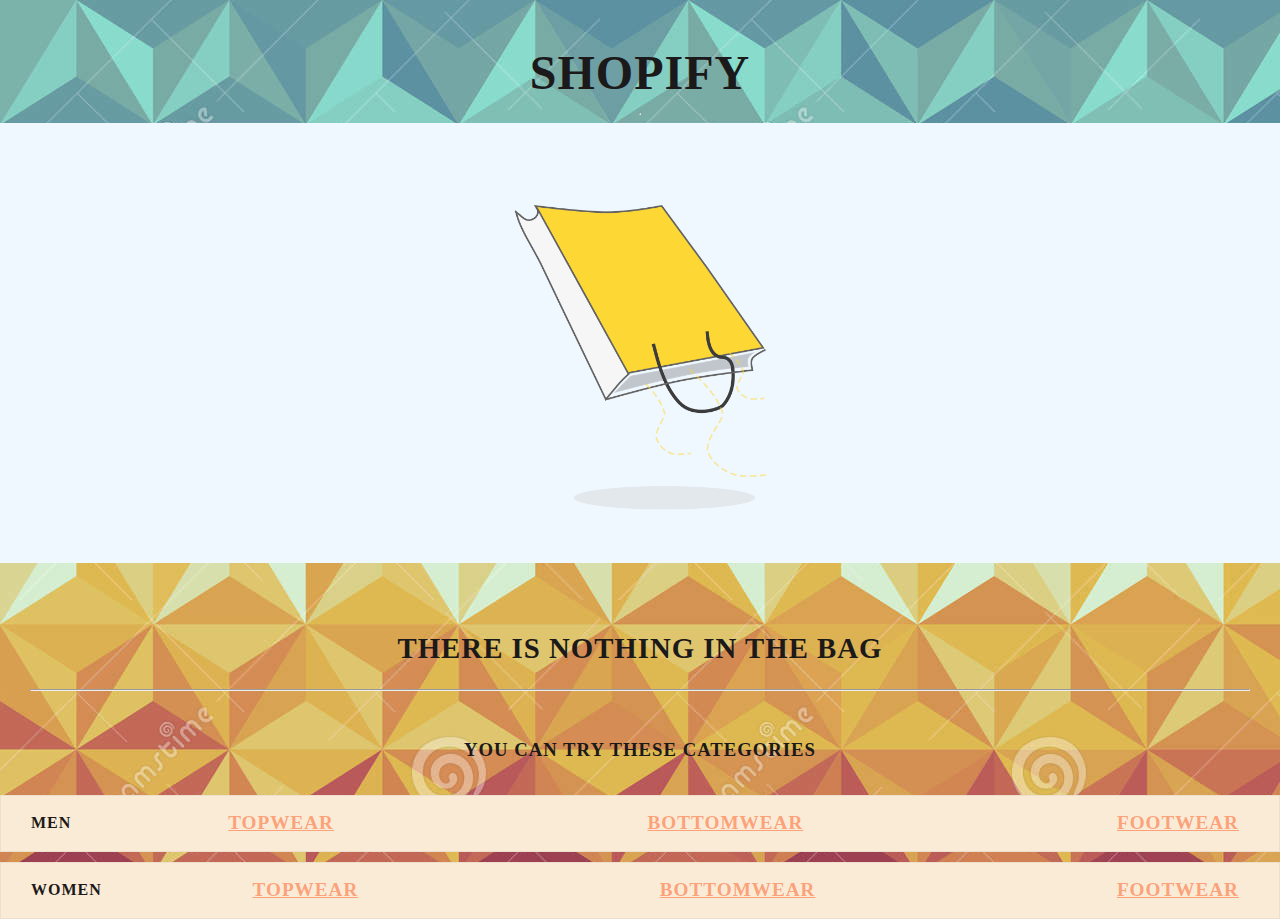
<file: cart.html>
<!DOCTYPE html>
<html lang="en">
<head>
    <meta charset="UTF-8">
    <meta http-equiv="X-UA-Compatible" content="IE=edge">
    <meta name="viewport" content="width=device-width, initial-scale=1.0">
    <title>Cart page</title>
    <link rel="stylesheet" href="cart.css">
    
</head>
<body>
    <div class="site-name">
        <strong>Shopify</strong>
        <hr>
    </div>   
        <div class="cart-image">
            <a href="index.html"><img src="images/bag.png" class="bag-img"></a>
        </div>
        <div class="nothing-text">
            <h2>There is nothing in the bag</h2>
            <hr>
        </div>
        <div class="cat-text">
        <h3>you can try these categories</h3>
        </div>
        <div class="meno">
            <p>MEN</p> <span><a href="#">Topwear</a></span><br><span><a href="#">Bottomwear</a></span> 
            <br>
            <span><a href="#">Footwear</a></span> 
         </div>
         <div class="women">
            <p>Women</p> <span><a href="#">Topwear</a></span><br><span><a href="#">Bottomwear</a></span> 
            <br>
            <span><a href="#">Footwear</a></span> 
         </div>
</body>
</html>
</file>
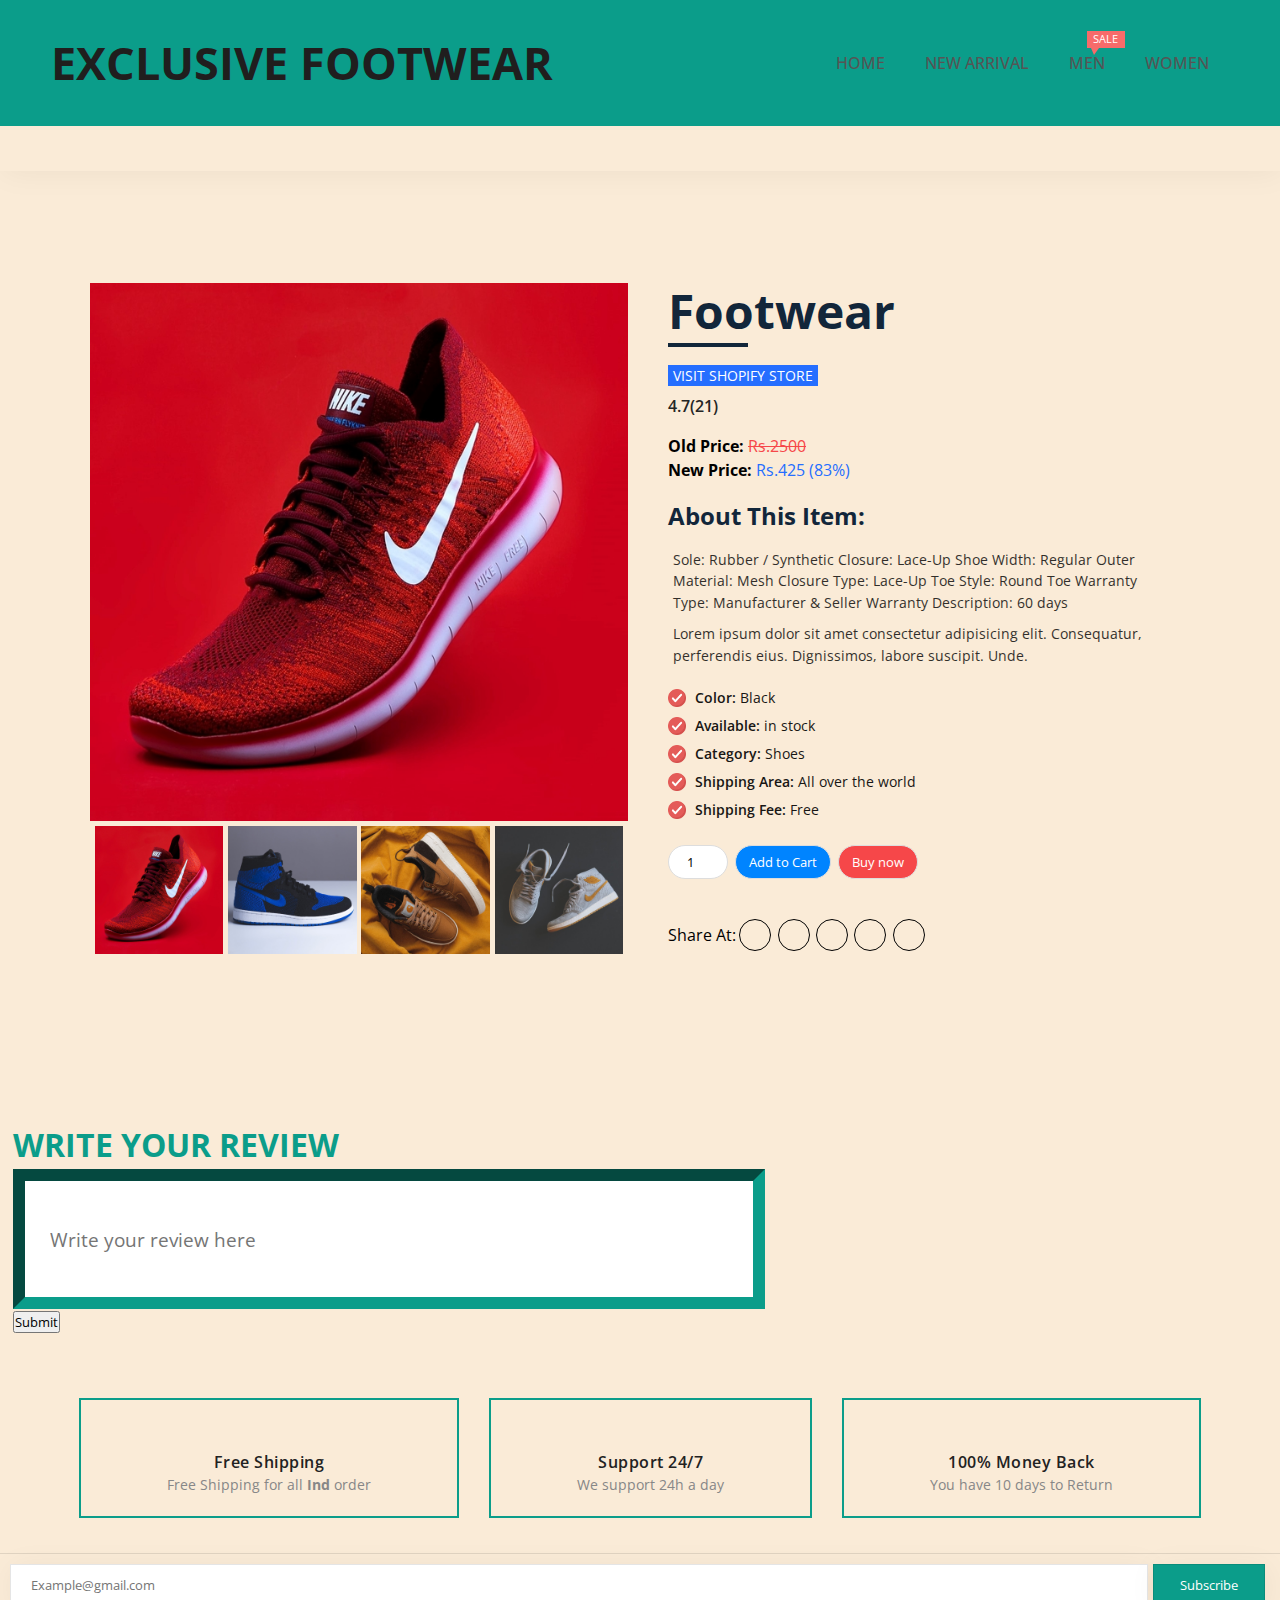
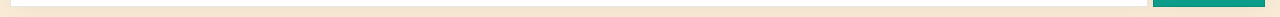
<file: shoe.html>
<!DOCTYPE html>
<html>
  <head>
    <meta charset="utf-8">
    <meta http-equiv="X-UA-Compatible" content="IE=edge">
    <title>Product Card/Page</title>
    <meta name="viewport" content="width=device-width, initial-scale=1">
    <link rel="stylesheet" href="shoestyle.css">
    <link rel="stylesheet" href="style6.css">
    <link rel="stylesheet" href="https://cdnjs.cloudflare.com/ajax/libs/font-awesome/5.15.1/css/all.min.css" integrity="sha512-+4zCK9k+qNFUR5X+cKL9EIR+ZOhtIloNl9GIKS57V1MyNsYpYcUrUeQc9vNfzsWfV28IaLL3i96P9sdNyeRssA==" crossorigin="anonymous" />
  </head>
  <body>
    
    <nav> 
<!--menu-bar----------------------------------------->
<div class="navigation">
   <!--logo------------>
   <div id="titl">
     <strong>EXCLUSIVE FOOTWEAR</strong>
   </div>
   <!--menu-icon------------->
   <div class="toggle"></div>
   <!--menu----------------->
   <ul class="menu">
       <li><a href="index.html">Home</a></li>
       <li  class="shop"><a href="#ok" >New Arrival</a></li>
       <li><a href="#bye">Men</a>
           <!--lable---->
           <span class="sale-lable">Sale</span>
       </li>
       <li><a href="#tata">Women</a></li>
       
   </ul>
   </div>
</nav>
    
    <div class = "card-wrapper">
      <div class = "card">
        <!-- card left -->
        <div class = "product-imgs">
          <div class = "img-display">
            <div class = "img-showcase">
              <img src = "shoes_images/shoe_1.jpg" alt = "shoe image">
              <img src = "shoes_images/shoe_2.jpg" alt = "shoe image">
              <img src = "shoes_images/shoe_3.jpg" alt = "shoe image">
              <img src = "shoes_images/shoe_4.jpg" alt = "shoe image">
            </div>
          </div>
          <div class = "img-select">
            <div class = "img-item">
              <a href = "#" data-id = "1">
                <img src = "shoes_images/shoe_1.jpg" alt = "shoe image">
              </a>
            </div>
            <div class = "img-item">
              <a href = "#" data-id = "2">
                <img src = "shoes_images/shoe_2.jpg" alt = "shoe image">
              </a>
            </div>
            <div class = "img-item">
              <a href = "#" data-id = "3">
                <img src = "shoes_images/shoe_3.jpg" alt = "shoe image">
              </a>
            </div>
            <div class = "img-item">
              <a href = "#" data-id = "4">
                <img src = "shoes_images/shoe_4.jpg" alt = "shoe image">
              </a>
            </div>
          </div>
        </div>
        <!-- card right -->
        <div class = "product-content">
          <h2 class = "product-title">Footwear</h2>
          <a href = "#" class = "product-link">visit Shopify Store</a>
          <div class = "product-rating">
            <i class = "fas fa-star"></i>
            <i class = "fas fa-star"></i>
            <i class = "fas fa-star"></i>
            <i class = "fas fa-star"></i>
            <i class = "fas fa-star-half-alt"></i>
            <span>4.7(21)</span>
          </div>

          <div class = "product-price">
            <p class = "last-price">Old Price: <span>Rs.2500</span></p>
            <p class = "new-price">New Price: <span>Rs.425 (83%)</span></p>
          </div>

          <div class = "product-detail">
            <h2>about this item: </h2>
            <p>Sole: Rubber / Synthetic
              Closure: Lace-Up
              Shoe Width: Regular
              Outer Material: Mesh
              Closure Type: Lace-Up
              Toe Style: Round Toe
              Warranty Type: Manufacturer & Seller
              Warranty Description: 60 days
              </p>
            <p>Lorem ipsum dolor sit amet consectetur adipisicing elit. Consequatur, perferendis eius. Dignissimos, labore suscipit. Unde.</p>
            <ul>
              <li>Color: <span>Black</span></li>
              <li>Available: <span>in stock</span></li>
              <li>Category: <span>Shoes</span></li>
              <li>Shipping Area: <span>All over the world</span></li>
              <li>Shipping Fee: <span>Free</span></li>
            </ul>
          </div>

          <div class = "purchase-info">
            <input type = "number" min = "0" value = "1">
            <button type = "button" class = "btn" style="background-color: rgb(0, 132, 255);">
              Add to Cart <i class = "fas fa-shopping-cart"></i>
            </button>
            <a href="pay2.html"><button type = "button" class = "btn">Buy now</button></a>
          </div>

          <div class = "social-links">
            <p>Share At: </p>
            <a href = "#">
              <i class = "fab fa-facebook-f"></i>
            </a>
            <a href = "#">
              <i class = "fab fa-twitter"></i>
            </a>
            <a href = "#">
              <i class = "fab fa-instagram"></i>
            </a>
            <a href = "#">
              <i class = "fab fa-whatsapp"></i>
            </a>
            <a href = "#">
              <i class = "fab fa-pinterest"></i>
            </a>
          </div>
        </div>
      </div>
    </div>
  <div class="cmnt">
    <h1 style="color: #0b9d8a;">WRITE YOUR REVIEW</h1>
    <form  method="post">
      <input name="comments" id="comments" style="width:60%;height:140px;padding:2%;font-size:1.2em;border:12px inset #0b9d8a;" placeholder="Write your review here">
    </input><br>
      <input type="submit" value="Submit">
      </form>
  </div>
  <section class="services">
    <!--services-box---------->
    <div class="services-box">
        <i class="fas fa-shipping-fast"></i>
        <span>Free Shipping</span>
        <p>Free Shipping for all <strong>Ind</strong> order</p>
    </div>
    <!--services-box---------->
    <div class="services-box">
        <i class="fas fa-headphones-alt"></i>
        <span>Support 24/7</span>
        <p>We support 24h a day</p>
    </div>
    <!--services-box---------->
    <div class="services-box">
        <i class="fas fa-sync"></i>
        <span>100% Money Back</span>
        <p>You have 10 days to Return</p>
    </div>
    
</section>
<!--footer---------------------------->
<footer>

    <!--subcribe---------------->
    <div class="subscribe">
        <form>
        <input type="email" placeholder="Example@gmail.com" required/>
        <input type="submit" value="Subscribe">
        </form>
    </div>
</footer>

    
    <script src="script.js"></script>
  </body>
</html>
</file>
<file: cart.css>
body{
    margin:0px;
    padding: 0px;
    font-family: poppins;
    background-image: url(images/background.jpg);
}
.site-name strong{
    font-size: 3rem;
    letter-spacing: 1px;
    color: #1b1919;
    text-transform: uppercase;
    font-weight: 600;
    margin-top: 40px;
    padding: 5px 30px;
    
}
.site-name{
    display: flex;
    justify-content: center;
    align-items: center;
    flex-direction: column;
}
.cart-image{
    
    background-color: aliceblue;
    
 
}
.bag-img{
   height:34vh;
   margin: 30px;
   padding-top: 30px;
   align-content: flex-end;
   justify-content: center;
   position: relative;
   margin-left: auto;
   margin-right: auto;
   display: block;
}
.nothing-text{
    font-size: 1.2rem;
    letter-spacing: 1px;
    color: #1b1919;
    text-transform: uppercase;
    font-weight: 600;
    margin-top: 40px;
    padding: 5px 30px;
    
    text-align: center;
}
.cat-text{
    letter-spacing: 1px;
    color: #1b1919;
    text-transform: uppercase;
    font-weight: 600;
    margin-top: 10px;
    padding: 5px 30px;
    
    text-align: center;
}
.meno,.women{
    letter-spacing: 1px;
    color: #1b1919;
    text-transform: uppercase;
    font-weight: 600;
    margin-top: 10px;
    padding: 5px 30px;
    
    text-align: center;
    display: flex;
    height: 5vh;
    border: 1px solid rgba(0,0,0,0.05);
    justify-content: center;
    align-items: center;
    background-color: antiquewhite;
    justify-content: space-between;
}
 a{
    text-decoration: underline;
    margin: 0px 10px;
    font-size: 1.2rem;
    color: rgba(253, 129, 80, 0.7);
}
  a:hover{

    color: #0b9d8a;
    transition: all ease 0.3s;
}
</file>
<file: shoestyle.css>
@import url('https://fonts.googleapis.com/css2?family=Open+Sans:wght@300;400;600;700;800&display=swap');

*{
    box-sizing: border-box;
    padding: 0;
    margin: 0;
    font-family: 'Open Sans', sans-serif;
}
body{
    line-height: 1.5;
}
ul{
    list-style: none;
}
a{
    text-decoration: none;
}
nav{
    width:98.77vw;
    box-shadow: 2px 2px 30px rgba(0,0,0,0.05);
    z-index: 100;

    position: sticky;
    top: 0;
    height: 19vh;
}
.navigation{
    display: flex;
    justify-content: space-between;
    align-items: center;
    padding: 0vw 4vw;
    background-color: #0b9d8a;
    height: 14vh;
}
#titl{
    font-size: 5vh;
    color: rgb(32, 30, 30);
}
.menu{
    display: flex;
}
.menu li{
    position: relative;
    margin: 20px;
    display: flex;
    text-transform: uppercase;
    font-weight: 500;
}
.menu li a{
    color: #555555;
}

.menu a:hover,
.right-menu a:hover,
.search-cancel:hover,
.form-cancel:hover{
    color: #0b9d8a;
    transition: all ease 0.3s;
}
.sale-lable{
    width:38px;
    height: 17px;
    background-color: #f76b6a;
    color: #ffffff;
    font-weight: 400;
    display: flex;
    justify-content: center;
    align-items: center;
    font-size: 0.7rem;
    text-transform: uppercase;
    position: absolute;
    top: -20px;
    right: -20px;
}
.sale-lable:after{
    content: '';
    width:0px;
    height: 0px;
    border-bottom: 5px solid transparent;
    border-left: 3px solid transparent;
    border-top: 7px solid #f76b6a;
    border-right: 5px solid transparent;
    position: absolute;
    left: 10%;
    top: 100%;
}
.card-wrapper{
    position: relative;
    height: fit-content;
    max-width: 1100px;
    margin: 0 auto;
}
img{
    width: 100%;
    display: block;
}
.img-display{
    overflow: hidden;
}
.img-showcase{
    display: flex;
    width: 100%;
    transition: all 0.5s ease;
}
.img-showcase img{
    min-width: 100%;
}
.img-select{
    display: flex;
}
.img-item{
    margin: 0.3rem;
}
.img-item:nth-child(1),
.img-item:nth-child(2),
.img-item:nth-child(3){
    margin-right: 0;
}
.img-item:hover{
    opacity: 0.8;
}
.product-content{
    padding: 2rem 1rem;
}
.product-title{
    font-size: 3rem;
    text-transform: capitalize;
    font-weight: 700;
    position: relative;
    color: #12263a;
    margin: 1rem 0;
}
.product-title::after{
    content: "";
    position: absolute;
    left: 0;
    bottom: 0;
    height: 4px;
    width: 80px;
    background: #12263a;
}
.product-link{
    text-decoration: none;
    text-transform: uppercase;
    font-weight: 400;
    font-size: 0.9rem;
    display: inline-block;
    margin-bottom: 0.5rem;
    background: #256eff;
    color: #fff;
    padding: 0 0.3rem;
    transition: all 0.5s ease;
}
.product-link:hover{
    opacity: 0.9;
}
.product-rating{
    color: #ffc107;
}
.product-rating span{
    font-weight: 600;
    color: #252525;
}
.product-price{
    margin: 1rem 0;
    font-size: 1rem;
    font-weight: 700;
}
.product-price span{
    font-weight: 400;
}
.last-price span{
    color: #f64749;
    text-decoration: line-through;
}
.new-price span{
    color: #256eff;
}
.product-detail h2{
    text-transform: capitalize;
    color: #12263a;
    padding-bottom: 0.6rem;
}
.product-detail p{
    font-size: 0.9rem;
    padding: 0.3rem;
    opacity: 0.8;
}
.product-detail ul{
    margin: 1rem 0;
    font-size: 0.9rem;
}
.product-detail ul li{
    margin: 0;
    list-style: none;
    background: url(shoes_images/checked.png) left center no-repeat;
    background-size: 18px;
    padding-left: 1.7rem;
    margin: 0.4rem 0;
    font-weight: 600;
    opacity: 0.9;
}
.product-detail ul li span{
    font-weight: 400;
}
.purchase-info{
    margin: 1.5rem 0;
}
.purchase-info input,
.purchase-info .btn{
    border: 1.5px solid #ddd;
    border-radius: 25px;
    text-align: center;
    padding: 0.45rem 0.8rem;
    outline: 0;
    margin-right: 0.2rem;
    margin-bottom: 1rem;
}
.purchase-info input{
    width: 60px;
}
.purchase-info .btn{
    cursor: pointer;
    color: #fff;
}
.purchase-info .btn:first-of-type{
    background: #256eff;
}
.purchase-info .btn:last-of-type{
    background: #f64749;
}
.purchase-info .btn:hover{
    opacity: 0.9;
}
.social-links{
    display: flex;
    align-items: center;
}
.social-links a{
    display: flex;
    align-items: center;
    justify-content: center;
    width: 32px;
    height: 32px;
    color: #000;
    border: 1px solid #000;
    margin: 0 0.2rem;
    border-radius: 50%;
    text-decoration: none;
    font-size: 0.8rem;
    transition: all 0.5s ease;
}
.social-links a:hover{
    background: #000;
    border-color: transparent;
    color: #fff;
}
.cmnt{
    padding: 50px 13px;
}

@media screen and (min-width: 992px){
    .card{
        display: grid;
        grid-template-columns: repeat(2, 1fr);
        grid-gap: 1.5rem;
    }
    .card-wrapper{
        height: 100vh;
        display: flex;
        justify-content: center;
        align-items: center;
    }
    .product-imgs{
        display: flex;
        flex-direction: column;
        justify-content: center;
    }
    .product-content{
        padding-top: 0;
    }
}
</file>
<file: style6.css>
@import url('https://fonts.googleapis.com/css2?family=Poppins:ital,wght@0,100;0,200;0,300;0,400;0,500;0,600;0,700;0,800;0,900;1,100;1,200;1,300;1,400;1,500;1,600;1,700;1,800;1,900&display=swap');
body{
    margin:0px;
    padding: 0px;
    font-family: poppins;
    background-color: antiquewhite;
}
*{
    box-sizing: border-box;
}
ul{
    list-style: none;
}
a{
    text-decoration: none;
}
nav{
    width:100vw;
    box-shadow: 2px 2px 30px rgba(0,0,0,0.05);
    z-index: 100;

    position: sticky;
    top: 0;
    height: 19vh;
}
.search-button{
    height: 5vh;
    border: 1px solid rgba(0,0,0,0.05);
    display: flex;
    justify-content: center;
    align-items: center;
    background-color: antiquewhite;
}
.social-call{
    height: 5vh;
    border: 1px solid rgba(0,0,0,0.05);
    display: flex;
    justify-content: center;
    align-items: center;
    background-color: antiquewhite;
}
.social a{
    margin: 0px 5px;
    color: rgba(0,0,0,0.7);
    font-size: 0.9rem;
}
.phone{
    color: rgba(0,0,0,0.7);
    margin-left: 30px;
    font-size: 0.9rem;
}
.social a:hover{
    color: #0b9d8a;
    transition: all ease 0.3s;
}
.navigation{
    display: flex;
    justify-content: space-between;
    align-items: center;
    padding: 0vw 4vw;
    background-color: #0b9d8a;
    height: 14vh;
}
.logo img{
    height: 14vh;
    border-radius: 46%;
}
.menu{
    display: flex;
}
.menu li{
    position: relative;
    margin: 20px;
    display: flex;
    text-transform: uppercase;
    font-weight: 500;
}
.menu li a{
    color: #555555;
}
.right-menu a{
    margin: 0px 10px;
    font-size: 1.2rem;
    color: rgba(0,0,0,0.7);
}
.menu a:hover,
.right-menu a:hover,
.search-cancel:hover,
.form-cancel:hover{
    color: #0b9d8a;
    transition: all ease 0.3s;
}
.sale-lable{
    width:38px;
    height: 17px;
    background-color: #f76b6a;
    color: #ffffff;
    font-weight: 400;
    display: flex;
    justify-content: center;
    align-items: center;
    font-size: 0.7rem;
    text-transform: uppercase;
    position: absolute;
    top: -20px;
    right: -20px;
}
.sale-lable:after{
    content: '';
    width:0px;
    height: 0px;
    border-bottom: 5px solid transparent;
    border-left: 3px solid transparent;
    border-top: 7px solid #f76b6a;
    border-right: 5px solid transparent;
    position: absolute;
    left: 10%;
    top: 100%;
}
.fa-shopping-cart{
    position: relative;
}
.num-cart-product{
    position: absolute;
    top: -17px;
    right: -17px;
    width:25px;
    height: 25px;
    font-size: 0.8rem;
    border-radius: 50%;
    background-color: #e28458;
    color: #ffffff;
    display: flex;
    justify-content: center;
    align-items: center;
    font-weight: 400;
}
.search-bar{
    width:100%;
    height: 300px;
    background-color: #ffffff;
    position: fixed;
    left: 0px;
    bottom: 0px;
    display: flex;
    justify-content: center;
    box-shadow: 2px -5px 30px rgba(0,0,0,0.1);
    z-index: 101;
    animation: search 0.3s;
}
.search-input{
    width:90%;
    border-bottom: 2px solid #555555;
    display: flex;
    justify-content: center;
    align-items: center;
    height: 100px;
    margin-top: 20px;
}
.search-bar input{
    width:100%;
    padding: 30px;
    border: none;
    outline: none;
    font-size: 2rem;
    margin: 20px;
    padding: 0px 20px;
}
.search-cancel{
    color: #272727;
    font-size: 2rem;
    padding-right: 40px;
}
.search-bar{
    display: none;
}
.search-bar-active{
    display: flex;
}
@keyframes search{
    0%{
        bottom: -300px;
    }
    100%{
        bottom: 0px;
    }
}
.form{
    width:100%;
    height: 100%;
    position: fixed;
    top: 0px;
    left: 0px;
    background-color: rgba(0,0,0,0.2);
    display: flex;
    justify-content: center;
    align-items: center;
    flex-direction: column;
    z-index: 102;
}
.login-form,
.sign-up-form{
    width:420px;
    padding: 20px 10px;
    background-color: #8c94e0;
    background-image: url(images/Slider_01.jpg);
    box-shadow: 2px 2px 30px rgba(0,0,0,0.1);
    display: flex;
    justify-content: center;
    align-items: center;
    flex-direction: column;
    border-radius: 5px;
    position: relative;
 
}
.login-form form,
.sign-up-form form{
    display: flex;
    justify-content: center;
    align-items: center;
    flex-direction: column;
    width: 100%;
}
.login-form strong,
.sign-up-form strong{
    color: #272727;
    font-size: 2rem;
    margin: 2px 7px 7px 7px;
    text-transform: uppercase;
    letter-spacing: 0.5px;
    font-weight: 500;
}
.login-form input,
.sign-up-form input{
    width:90%;
    height: 45px;
    margin: 6px 0px;
    padding: 0px 10px;
    border: 1px solid rgba(0,0,0,0.1);
    outline: none;
    border-radius: 7px;
}
.login-form input::placeholder,
.sign-up-form input::placeholder{
    color: rgba(0,0,0,0.5);
}
.login-form input[type="submit"],
.sign-up-form input[type="submit"]{
    background-color: #0b9d8a;
    color: #ffffff;
    border: none;
    outline: none;
    text-transform: uppercase;
    margin-top: 10px;
    border-radius: 3px;
    box-shadow: 2px 2px 30px rgba(0,0,0,0.1);
}
.form-btns{
    width: 90%;
    display: flex;
    justify-content: space-between;
    align-items: center;
    margin-top: 10px;
}
.form-btns a{
    color: #4d4d4d;
    font-size: 0.9rem;
}
.sign-up-btn{
    border-bottom: 1px solid #868686;
    line-height: 16px;
}
.form-cancel{
    position: absolute;
    right: 20px;
    top: 10px;
    color: #868686;
}
.login-form,
.sign-up-form,
.form{
    display: none;
}
.login-active,
.login-active .login-form{
    display: flex;
    animation: fade 0.3s;
}
 
.sign-up-active,
.sign-up-active .sign-up-form{
    display: flex;
    animation: fade 0.3s;
}
@keyframes fade{
    0%{
        opacity: 0;
    }
    100%{
        opacity: 1;
    }
}
.full-slider-box{
    width:100%;
    height: 65vh;
    display: flex;
    justify-content: center;
    align-items: center;
    background-size: cover;
    background-repeat: no-repeat;
    background-position: center;
}
.f-slide-1{
    background-image: url(images/Stshirt.png);
}
.f-slide-2{
    background-image: url(images/Swomen.jpg);
}
.f-slide-3{
    background-image: url(images/Slider_04.jpg);
}
.slider-text-container{
    width:80%;
    height: 90%;
    display: flex;
    align-items: center;
}
.f-slider-text{
    display: flex;
    flex-direction: column;
    margin-right: auto;
}
.f-slider-text strong{
    color: #333333;
    font-size: 3rem;
    line-height: 55px;
    margin-top: 10px;
    letter-spacing: 1px;
}
.f-slider-text span{
    text-transform: uppercase;
    letter-spacing: 6px;
    font-weight: 500;
    color: #666666;
    font-size: 1.2rem;
}
.f-slider-btn{
    width:170px;
    height: 40px;
    display: flex;
    justify-content: center;
    align-items: center;
    color: #ffffff;
    background-color: #9d4d0b;
    text-transform: uppercase;
    letter-spacing: 2px;
    margin-top: 14px;
}
.f-slider-text strong font{
    color: #f35a1e;
}
.feature-heading{
    display: flex;
    justify-content: center;
    align-items: center;
}
.feature-heading h2{
    font-size: 1.2rem;
    letter-spacing: 1px;
    color: #1b1919;
    text-transform: uppercase;
    font-weight: 600;
    margin-top: 40px;
    padding: 5px 30px;
    border: 1px solid #e0e0e0;
}
.feature-box{
    width:155px;
    height: 160px;
    margin: 20px 20px;
    border-radius: 10px;
    overflow: hidden;
}
.feature-box a img{
    width:100%;
    height: 100%;
    object-fit: cover;
    object-position: center;
}
.item span{
    font-size: 1rem;
    font-weight: 600;
    margin: 5px;
    color: #444444;
}
.item{
    display: flex;
    flex-direction: column;
    justify-content: center;
    align-items: center;
}
#autoWidth{
    display: flex;
    justify-content: center !important;
    margin: 10px auto 40px auto;
}
.arrival-heading strong{
    font-size: 1.2rem;
    letter-spacing: 1px;
    color: #1b1919;
    text-transform: uppercase;
    font-weight: 600;
    margin-top: 40px;
    padding: 5px 30px;
    border: 1px solid #e0e0e0;
}
.arrival-heading{
    display: flex;
    justify-content: center;
    align-items: center;
    flex-direction: column;
}
.arrival-heading strong{
    color: #ffffff;
    background-color: #202020;
    font-weight: 500;
}
.arrival-heading p{
    color: #808080;
    margin: 10px;
    font-size: 0.9rem;
}
.product-container{
    width:100vw;
    display: flex;
    justify-content: center;
    flex-wrap: wrap;
    margin-top: 20px;
    align-items: center;
}
.product-box{
    display: flex;
    flex-grow: 0.5;
    flex-direction: column;
    align-items: center;
    border: 1px solid #f7f7f7;
    border-radius: 10px;
    margin: 20px;
    background-image: url(images/bs1.jpg);
    
}
.shade {
    position: absolute;
    z-index: 1;
    width: 100%;
    height: 100%;
    top: 0;
    left: 0;
    background: rgba(0, 0, 0, 0.7);
}

.product-img{
    width:200px;
    height: 210px;
    margin: 20px;
    cursor: pointer;
    position: relative;
}
.product-img img{
    width:100%;
    height: 100%;
    object-fit: contain;
    object-position: center;
}
.product-details{
    display: flex;
    flex-direction: column;
    align-items: center;
    width: 100%;
    padding: 10px 20px;
    border-top: 1px solid #f3f3f3;
}
.p-name{
    color: #eeeded;
}
.p-price{
    color: #f0eaea;
    font-size: 1.2rem;
    font-weight: 400;
}
.product-box:hover{
    box-shadow: 2px 2px 30px rgba(0,0,0,0.1);
}
.add-cart{
    position: absolute;
    right: -20px;
    top: 10px;
    width:50px;
    height: 50px;
    border-radius: 50%;
    display: flex;
    justify-content: center;
    align-items: center;
    color: #ffffff;
    background-color: #0b9d8a;
    box-shadow: 2px 2px 30px rgba(0,0,0,0.1);
    display: none;
    animation: fade 0.3s;
 
}
.add-cart:hover{
    background-color: #f76b6a;
    transition: all ease 0.2s;
}
.product-box:hover .add-cart{
    display: flex;
}
.new-arrival{
    display: flex;
    flex-direction: column;
    justify-content: center;
    align-items: center;
}
.sale{
    width:95%;
    display: flex;
    justify-content: center;
    align-items: center;
    flex-wrap: wrap;
    margin: 20px auto;
  
}
.sale-box{
    width:280px;
    border-radius: 20px;
    margin: 20px;
    position: relative;
    flex-grow: 0.5;
}
.sale-box img{
    width:100%;
    height: 100%;
    object-fit: cover;
    object-position: center right;
}
.sale-text{
    position: absolute;
    left: 20%;
    top: 50%;
    transform: translate(-20%,-50%);
    display: flex;
    flex-direction: column;
}
.sale-box a{
    color: #1b1919;
}
.sale-text strong{
    font-size: 1.2rem;
    font-weight: 500;
    width: 80%;
    line-height: 23px;
}
.banner-box{
    width:100%;
     height: 40vh;
    margin: 20px 0px;
    display: flex;
    justify-content: center;
    align-items: center;
    background-image: url(images/Slider_03.jpg);
    background-size: cover;
    background-repeat: no-repeat;
    background-position: center;
}
 
.banner-text-container{
    width:80%;
    height: 90%;
    display: flex;
    align-items: center;
}
 
.banner-text{
    display: flex;
    flex-direction: column;
    margin-right: auto;
}
 
.banner-text strong{
    color: #6f8df0;
    font-size: 3rem;
    line-height: 55px;
    margin-top: 10px;
    letter-spacing: 1px;
}
 
.banner-text span{
    text-transform: uppercase;
    letter-spacing: 6px;
    font-weight: 500;
    color: #c2e643;
    font-size: 1.2rem;
}
 
.banner-btn{
    width:170px;
    height: 40px;
    display: flex;
    justify-content: center;
    align-items: center;
    color: #ffffff;
    background-color: #0b9d8a;
    text-transform: uppercase;
    letter-spacing: 2px;
    margin-top: 14px;
}
.banner-text strong font{
    color: #0b9d8a;
}
.services{
    display: flex;
    width: 90%;
    justify-content: center;
    align-items: center;
    flex-wrap: wrap;
    margin: auto;
}
.services-box{
    display: flex;
    flex-direction: column;
    justify-content: center;
    align-items: center;
    border: 2px solid #0b9d8a;
    min-width: 250px;
    padding: 20px;
    margin: 15px;
    flex-grow: 0.7;
}
.services-box i{
    color: #0b9d8a;
    font-size: 2rem;
    margin: 15px;
}
.services-box span{
    color: #222222;
    font-weight: 600;
    letter-spacing: 0.5px;
    font-size: 1rem;
}
.services-box p{
    color: #878787;
    margin: 0px;
    font-size: 0.9rem;
}
footer{
    display: flex;
    justify-content: space-around;
    align-items: center;
    padding: 10px;
    border-top: 1px solid rgba(0,0,0,0.1);
    flex-wrap: wrap;
    margin-top: 20px;
}
.copyright{
    font-size: 0.9rem;
    color: #4e4e4e;
    letter-spacing: 1px;
}
.subscribe input{
    width:240px;
    height: 43px;
    padding: 0px 20px;
    border: 1px solid rgba(0,0,0,0.1);
    outline: none;
    box-shadow: 2px 2px 30px rgba(0,0,0,0.05);
}
.subscribe input[type="submit"]{
    width:120px;
    background-color: #0b9d8a;
    color: #ffffff;
    margin: 0px 5px;
}
.fix-nav{
    width:100%;
    position: fixed;
    top: 0px;
    left: 0px;
    background-color: #ffffff;
    box-shadow: 2px 2px 30px rgba(0,0,0,0.05);
    z-index: 102;
}
.toggle{
    display: none;
}
@media(max-width:1010px){
    nav{
        position: relative;
    }
    .navigation{
        height: 80px;
    }
    .fix-nav{
        height: 80px;
    }
    .menu{
        position: absolute;
        top: 110px;
        left: 0px;
        background-color: #ffffff;
        border-bottom: 4px solid #0b9d8a;
        width: 100%;
        padding: 0px;
        margin: 0px;
        z-index: 102;
        flex-direction: column;
        display: none;
 
    }
    .fix-nav .menu{
        top: 80px;
    }
    .menu li{
        width:100%;
        margin: 0px;
        padding: 0px;
    }
    .navigation .menu li a{
        width:100%;
        height: 50px;
        display: flex;
        align-items: center;
        margin: 0px;
        padding: 25px;
        border: 1px solid rgba(0,0,0,0.03);
    }
    .sale-lable{
        display: none;
    }
    .toggle{
        display: block;
    }
    .toggle:before{
        content: '\f0c9';
        font-family: fontAwesome;
        line-height: 30px;
        z-index: 1;
        cursor: pointer;
    }
    .toggle.active:before{
        content: '\f00d';
    }
    .navigation.active .menu{
        display: block;
    }
    .full-slider-box,
    .banner-box{
        height: 45vh;
    }
    .f-slider-text span,
    .banner-text span{
        font-size: 0.9rem;
    }
    .f-slider-text strong,
    .banner-text strong{
        font-size: 2rem;
        line-height: 40px;
    }
    .search-input{
        height: 60px;
    }
    .search-input input,
    .search-cancel{
        font-size: 1.4rem;
    }
    .sale-box{
        height: 200px;
    }
}
@media(max-width:600px){
    .navigation{
        padding: 10px;
    }
    .f-slider-text strong,
    .banner-text strong{
        font-size: 1.2rem;
        line-height: 25px;
    }
    .full-slider-box,
    .banner-box{
        height: 30vh;
    }
    .f-slider-text span,
    .banner-text span{
        font-size: 0.8rem;
    }
    .f-slider-btn,
    .banner-btn{
        width:120px;
        height: 30px;
        font-size: 0.8rem;
    }
    .feature-heading h2{
        font-size: 1.2rem;
    }
    .feature-box{
        width:120px;
        height: 120px;
    }
    .new-arrival strong,
    .feature-heading strong{
        font-size: 1.2rem;
    }
    .new-arrival p,
    .feature-heading p{
        font-size: 0.8rem;
        text-align: center;
    }
    .sale-box{
        width:100%;
        height: 180px;
    }
    .sale{
        width: 100%;
    }
    .services{
        width:100%;
        background-color:pink;
    }
    .services-box{
        width:100%;
        background-color:pink;
    }
    ;
    }
    .subscribe{
        width:100%;
    }
    .subscribe form{
        flex-wrap: nowrap;
        display: flex;
        width:100%;
    }
    .subscribe input{
        width:100%;
        flex-grow: 1;
    }
    .login-form,
    .sign-up-form{
        width:90%;
    }
    .mycart{
        height: 7vh;
        width: 7vw;
        color: white;
        background-color: #0b9d8a;
        margin: 3px;
        padding: 3px;
    }
</file>
